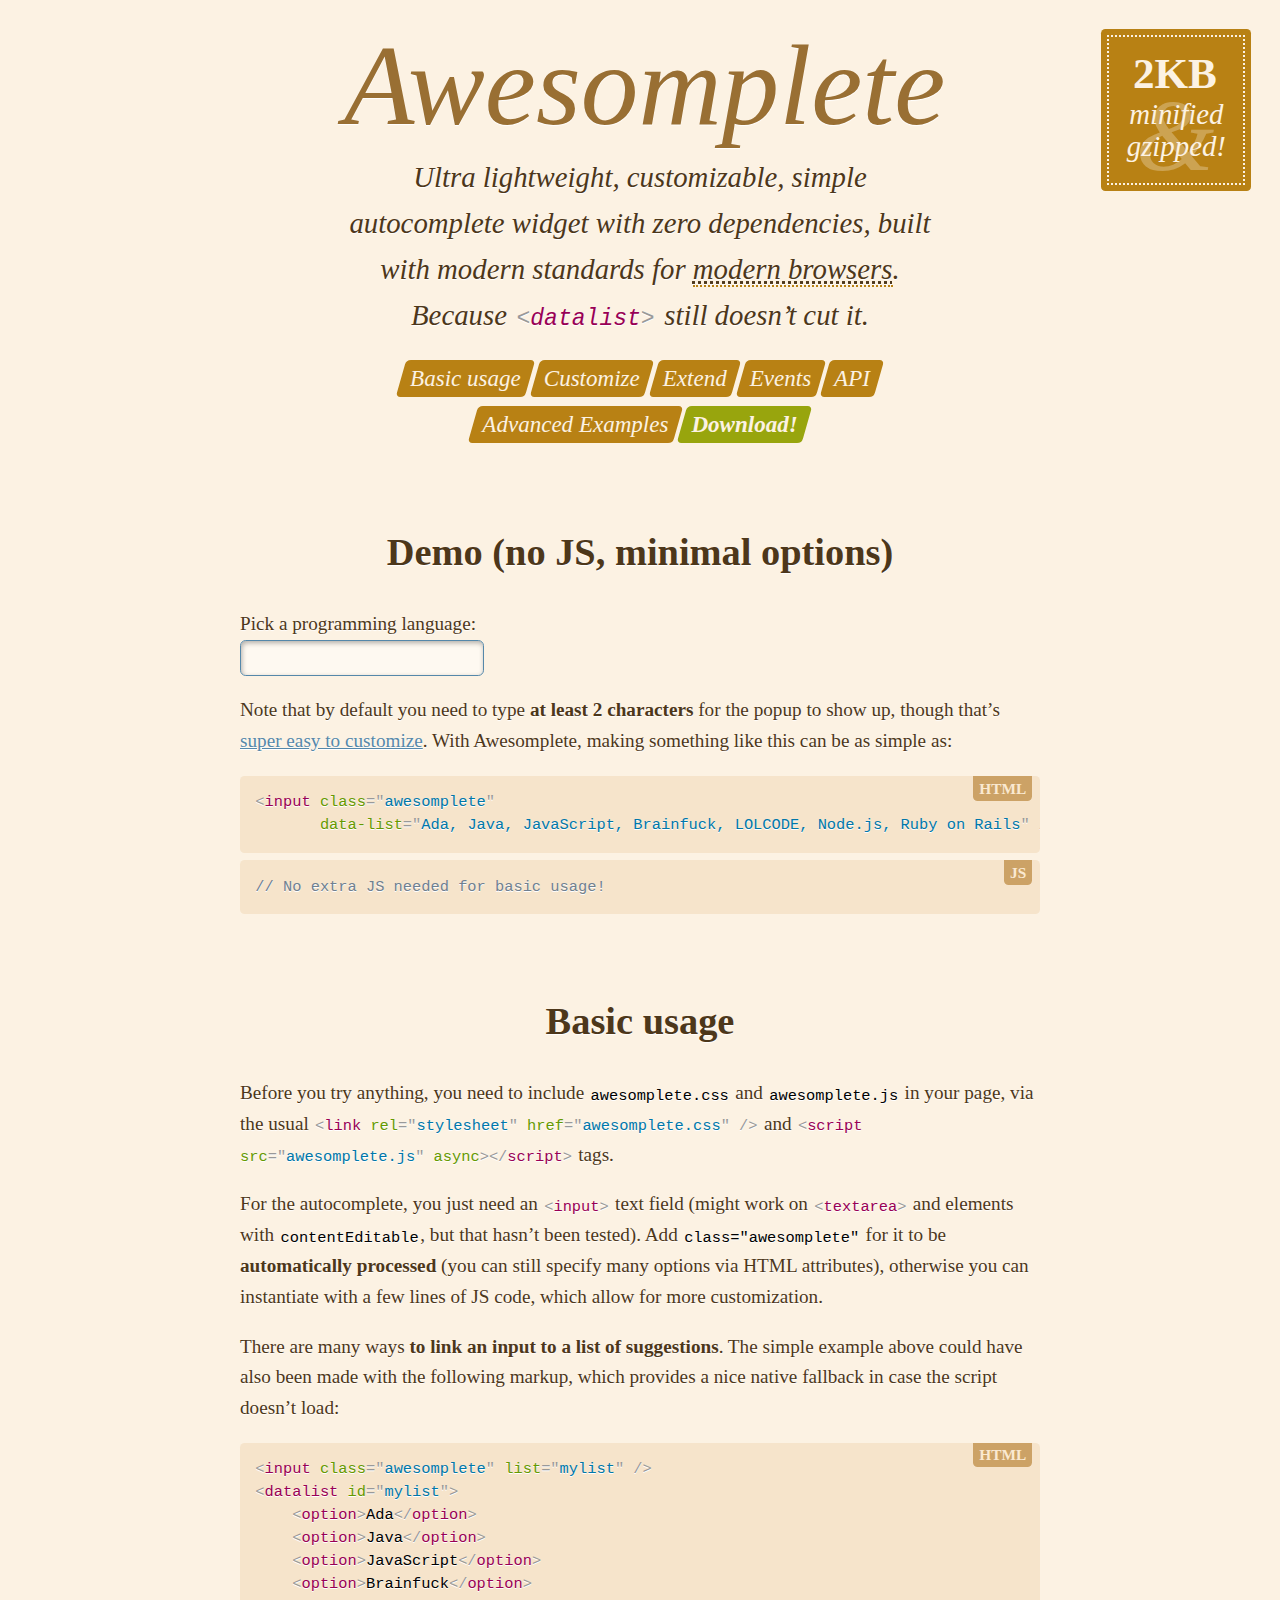
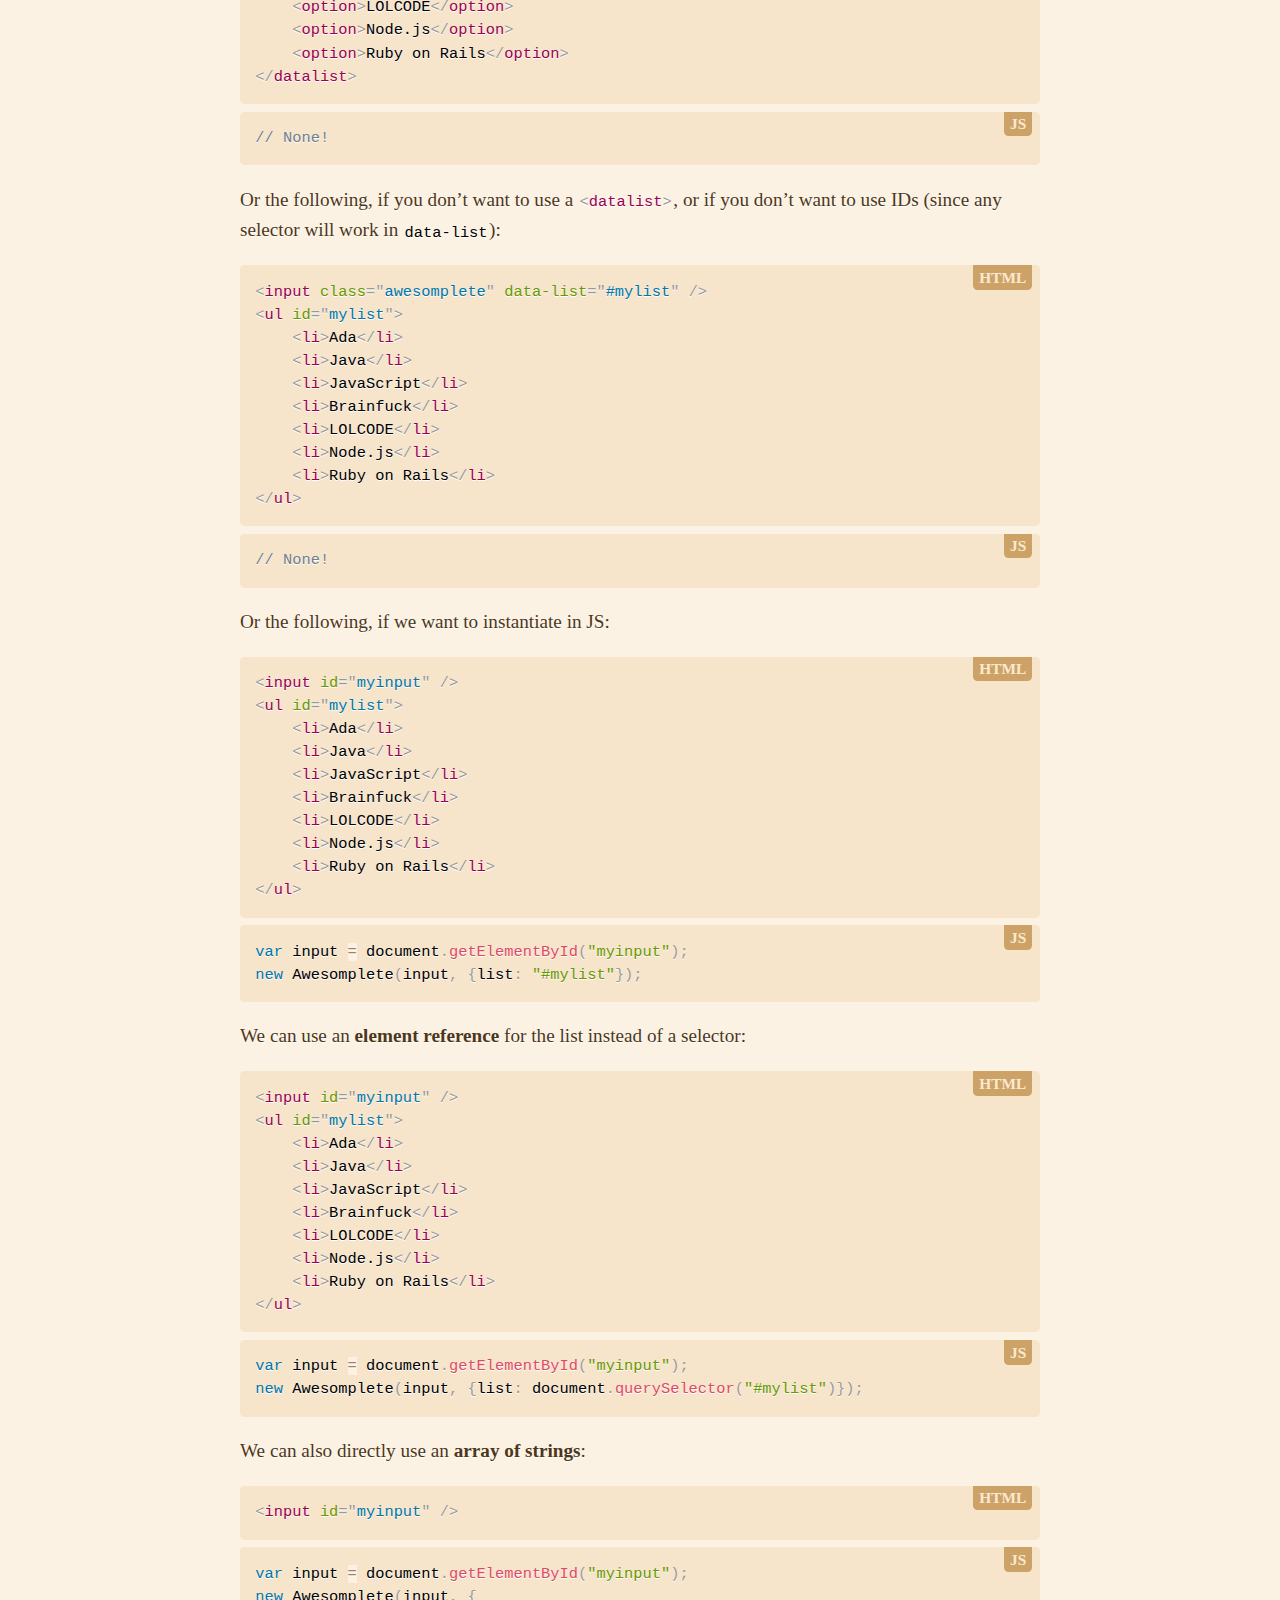
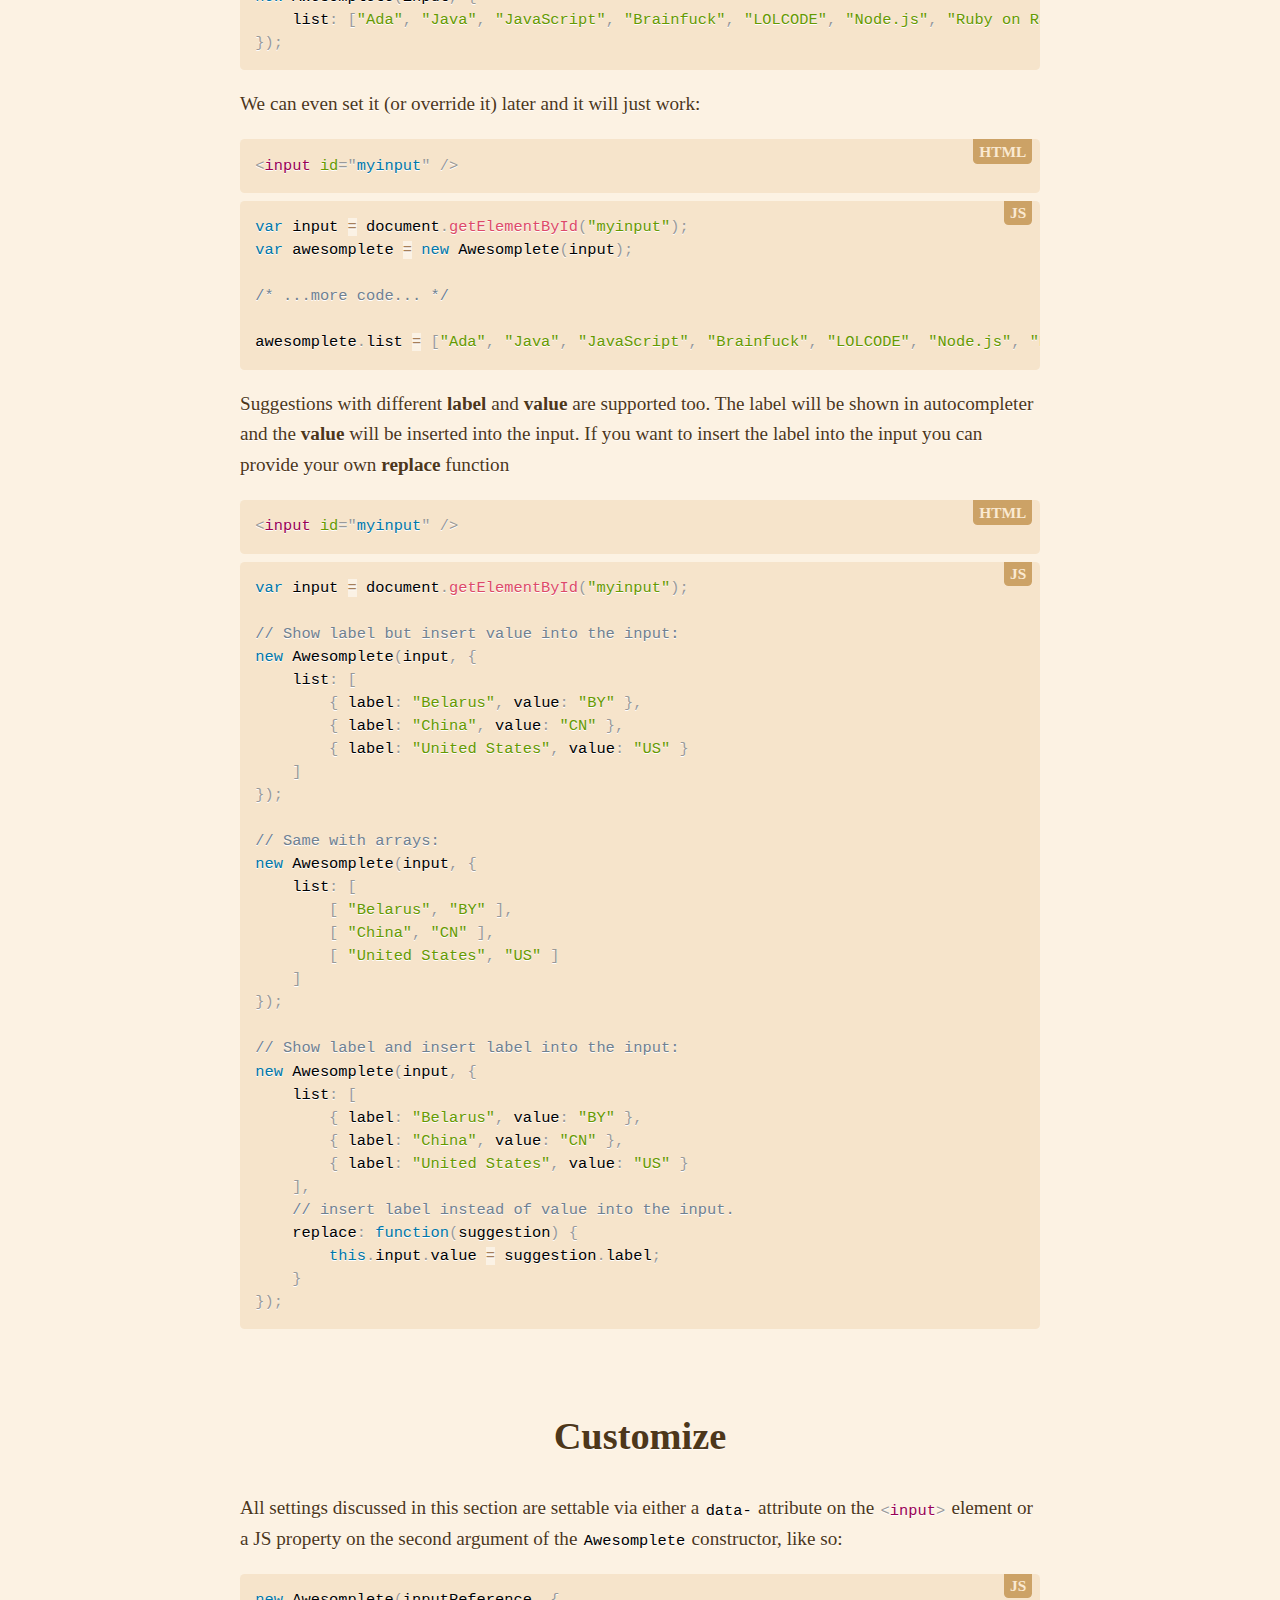
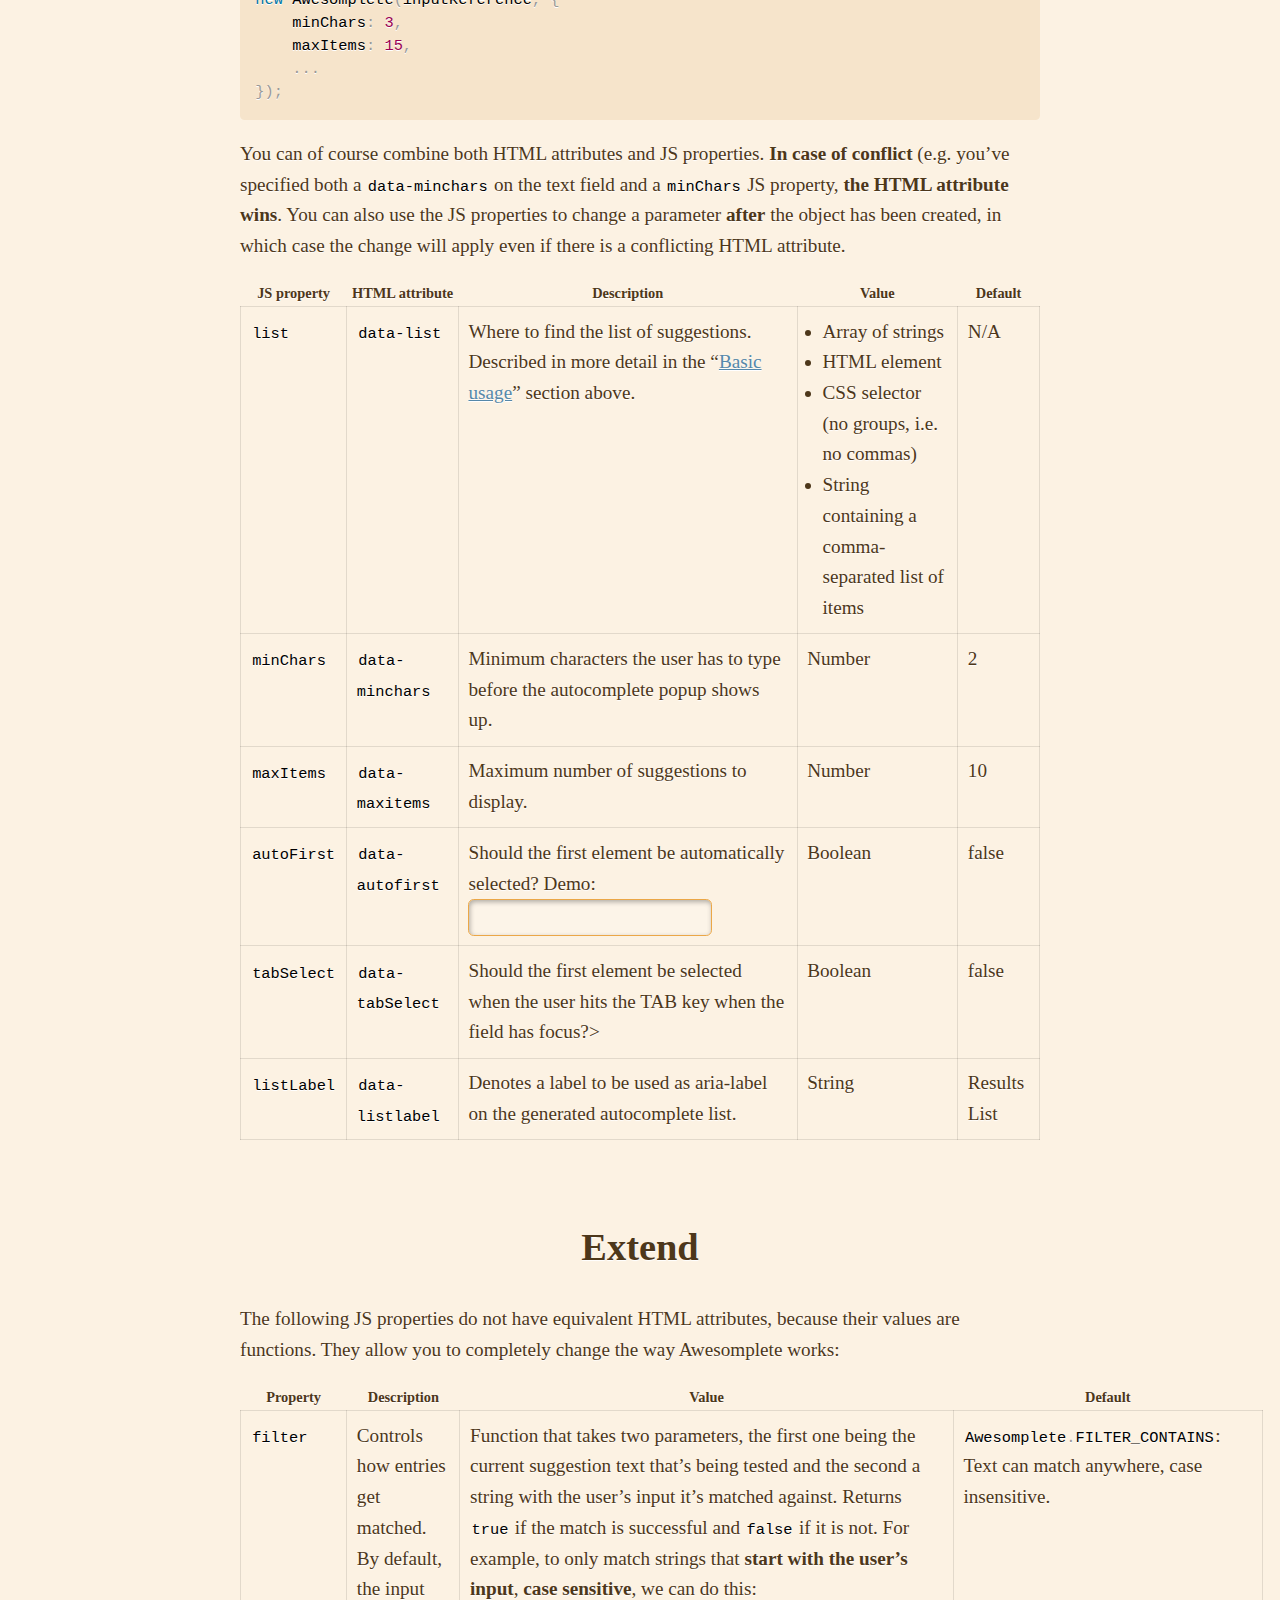
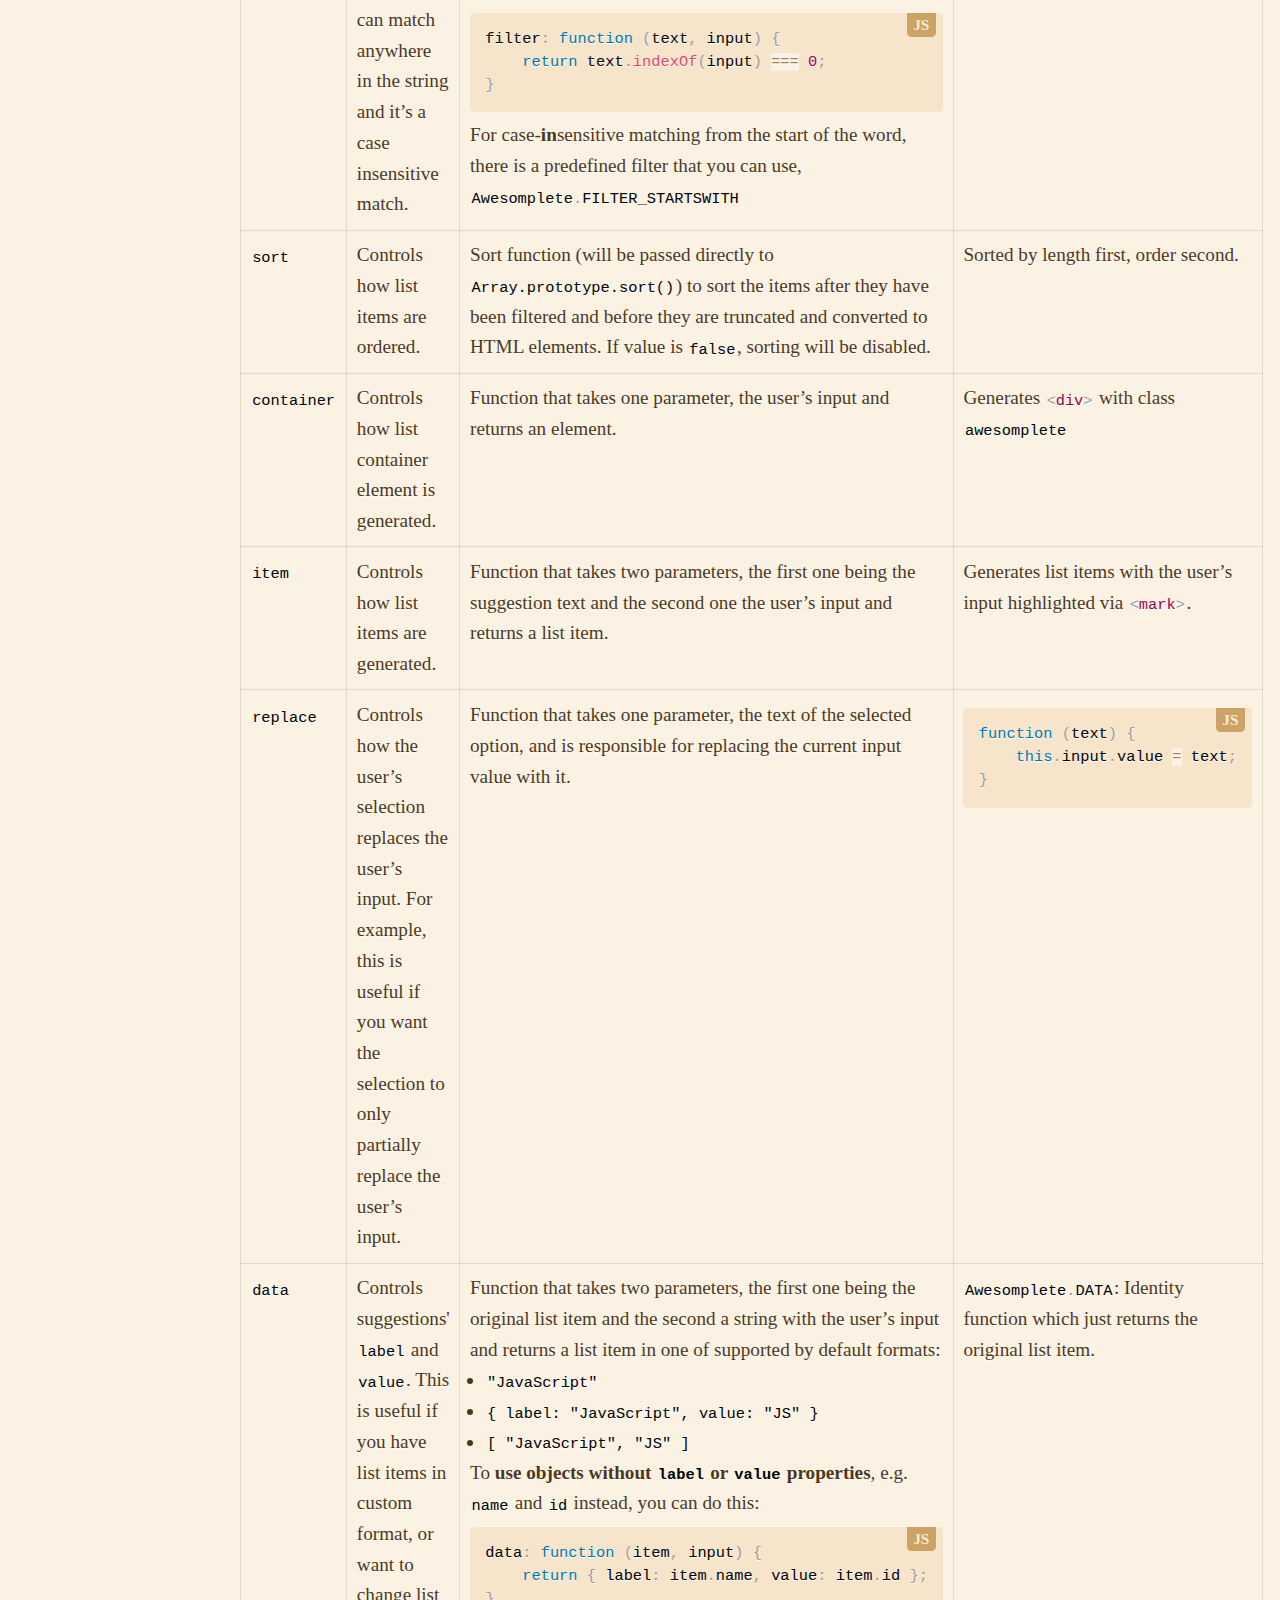
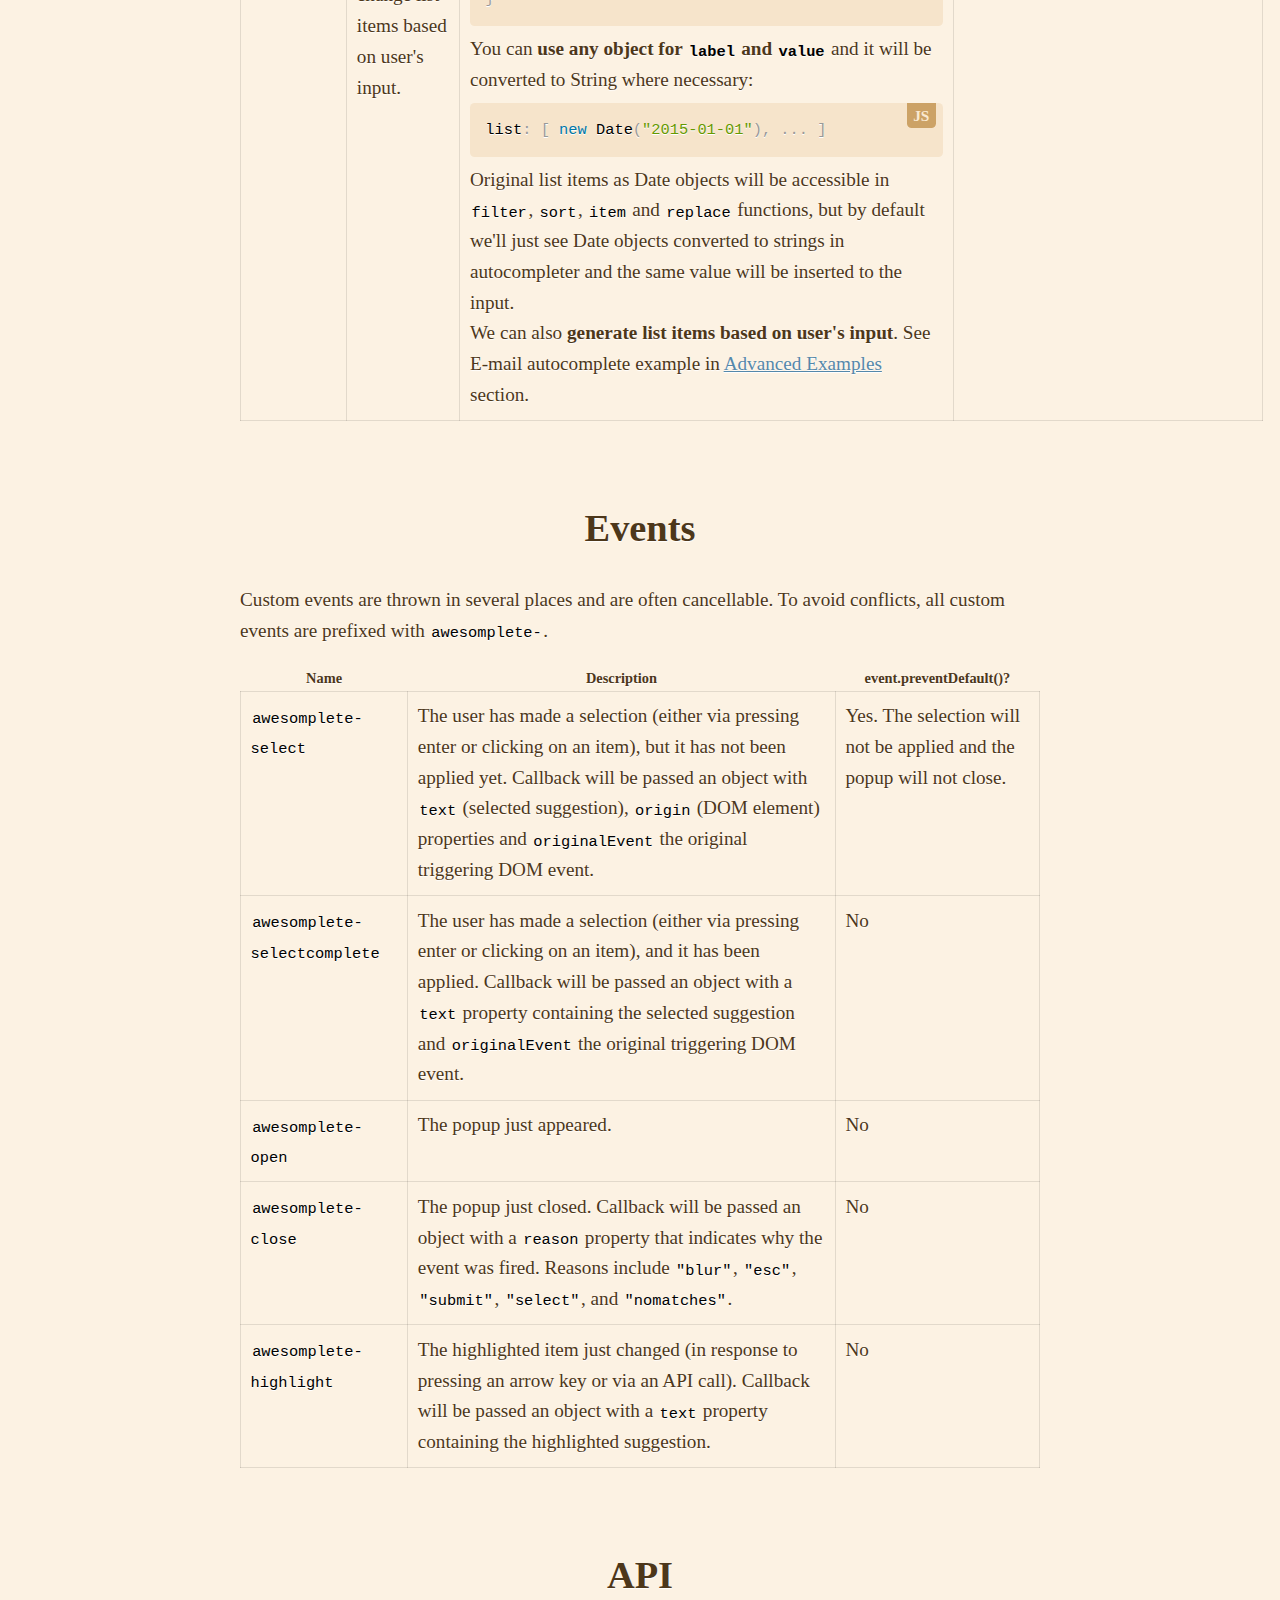
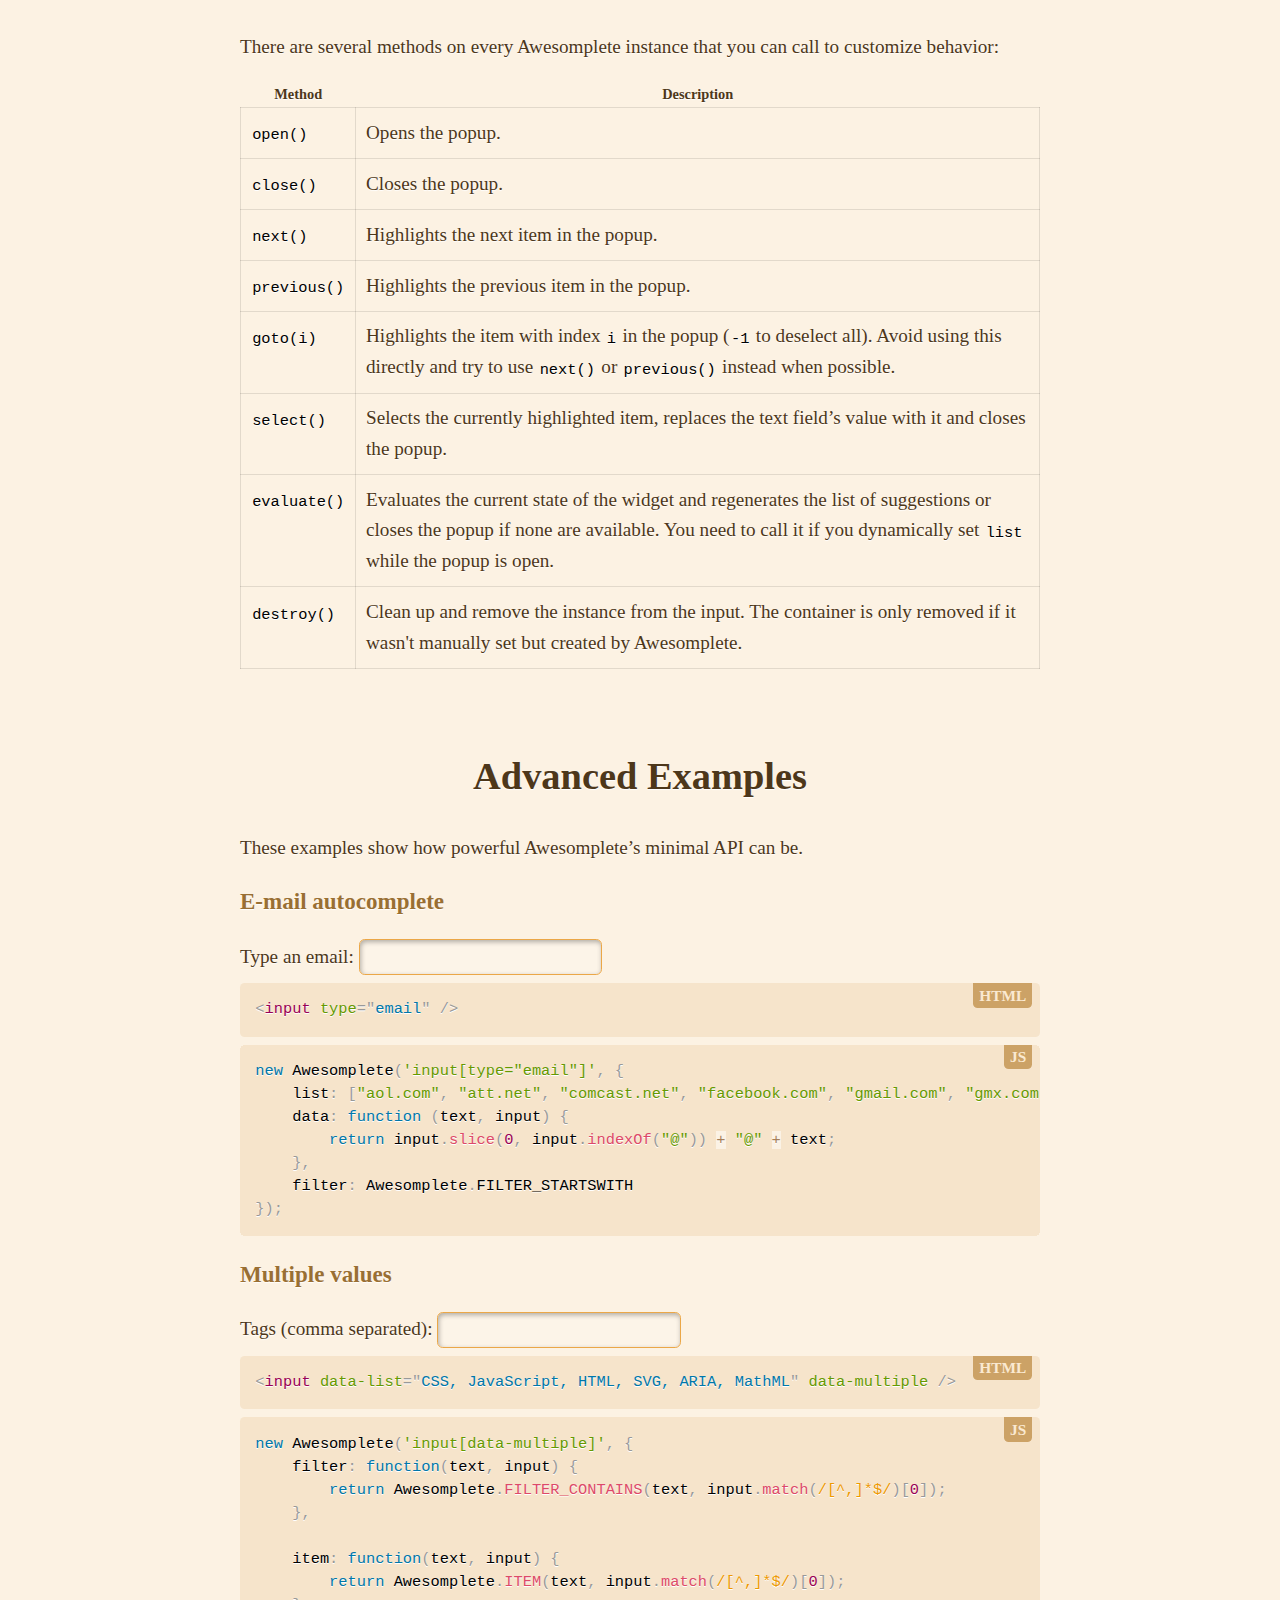
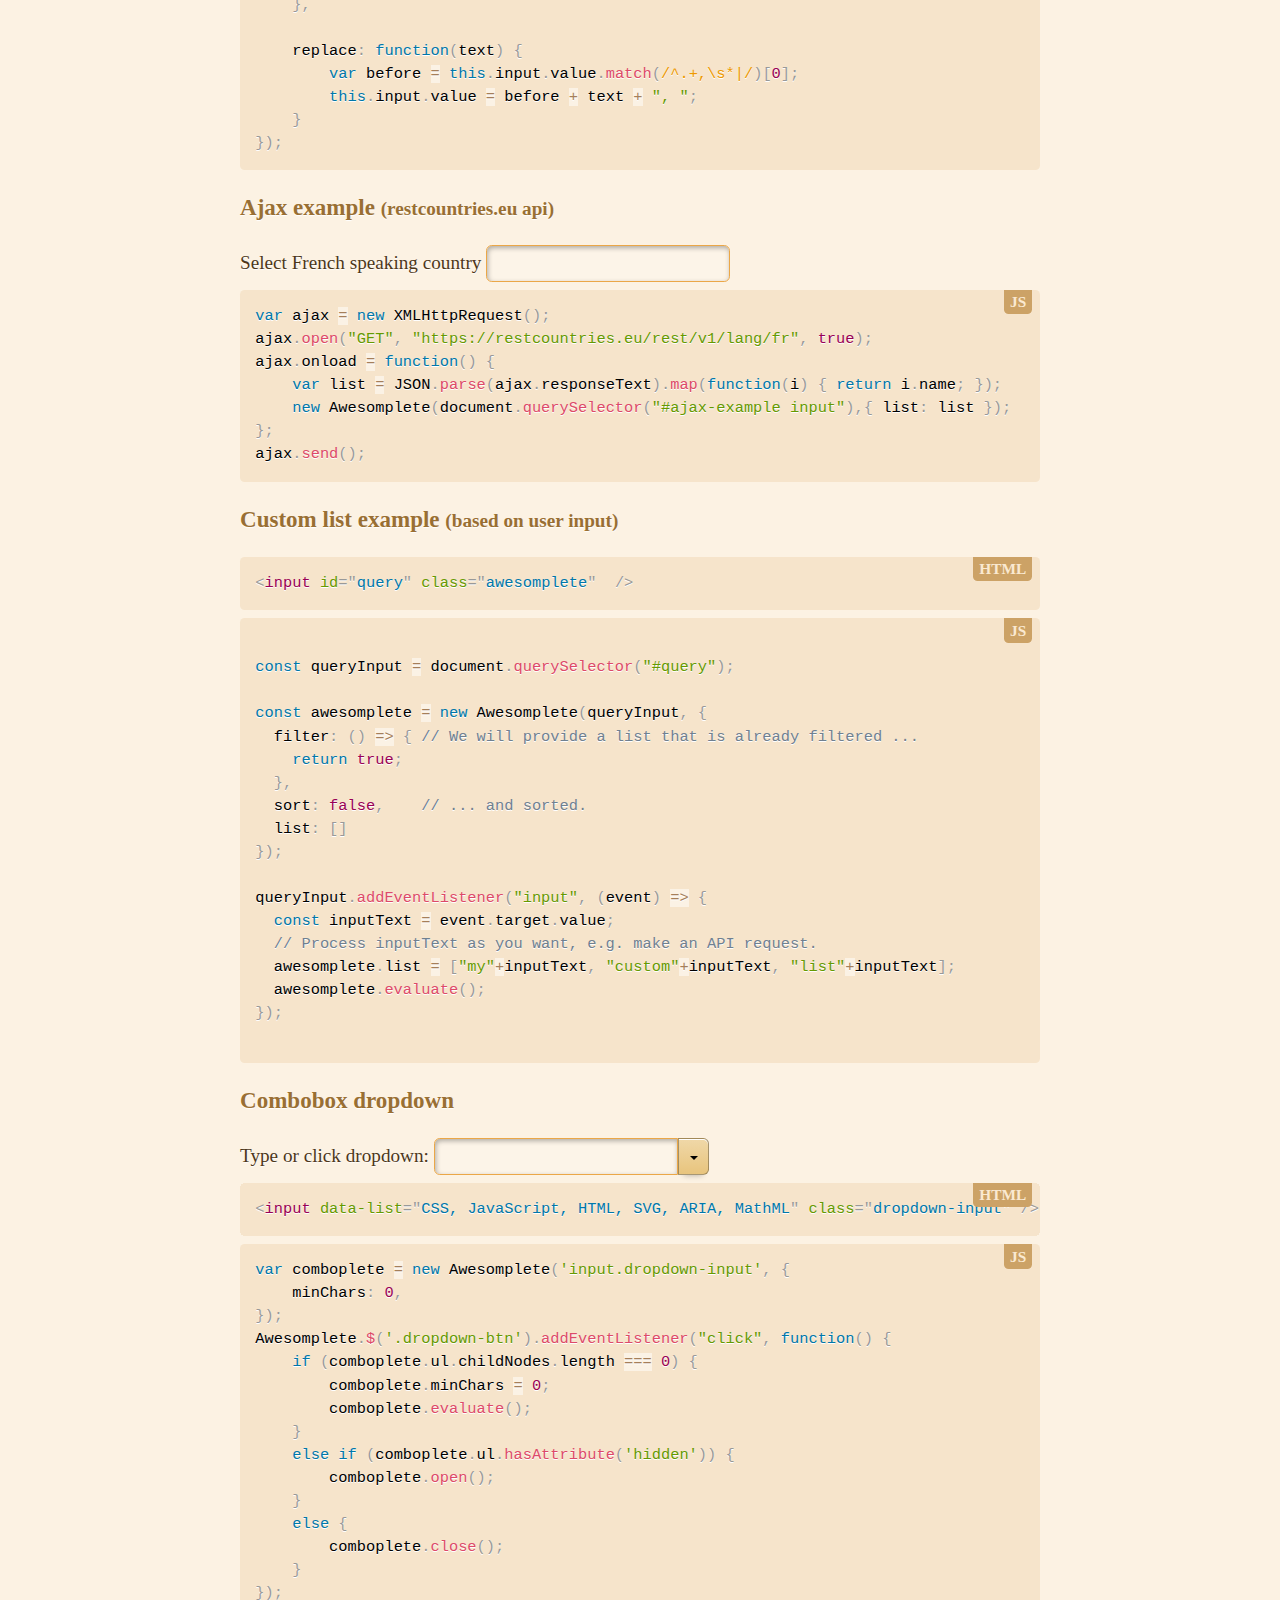
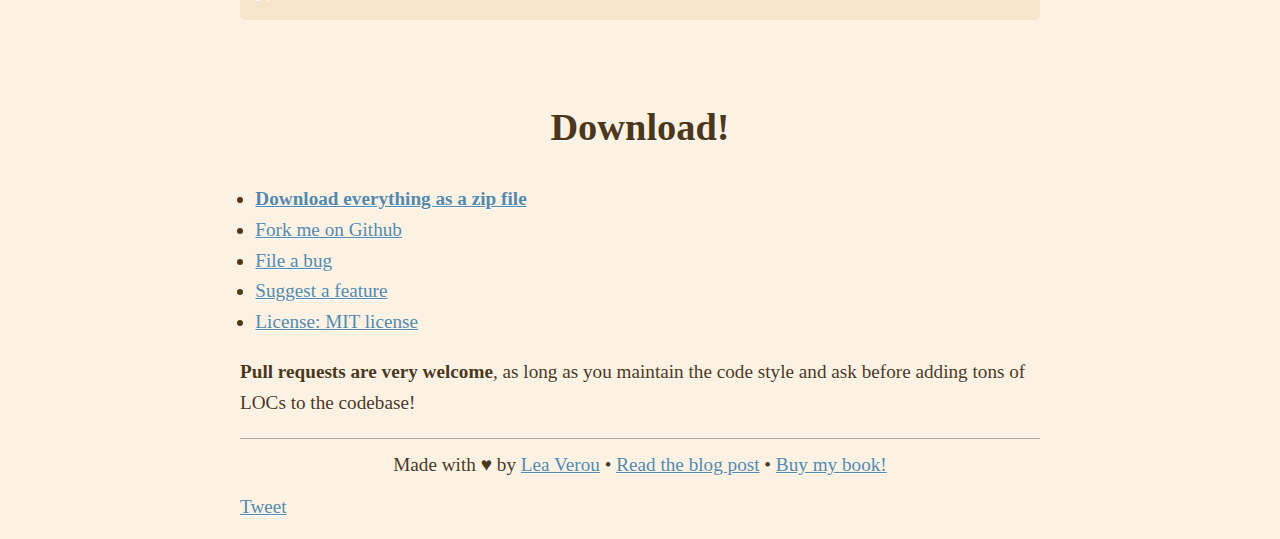
<file: awesomplete-gh-pages/index.html>
<!DOCTYPE html>
<html lang="en">
<head>

<meta charset="utf-8" />
<title>Awesomplete: Ultra lightweight, highly customizable, simple autocomplete, by Lea Verou</title>
<link rel="stylesheet" href="prism/prism.css" />
<link rel="stylesheet" href="awesomplete.css" />
<link rel="stylesheet" href="style.css" />

<script src="awesomplete.js"></script>
<script src="index.js"></script>
</head>
<body class="language-markup">

<header>

<h1>Awesomplete</h1>

<a href="#download" class="size"><strong>2KB</strong> minified <span class="amp">&amp;</span> gzipped!</a>

<p>Ultra lightweight, customizable, simple autocomplete widget with zero dependencies, built with modern standards for <abbr title="Verified to work in: IE9 (sorta), IE10+, Chrome, Firefox, Safari 5+, Mobile Safari">modern browsers</abbr>. <a href="http://lea.verou.me/2015/02/awesomplete-2kb-autocomplete-with-zero-dependencies">Because <code>&lt;datalist></code> still doesn’t cut it.</a></p>

<nav></nav>
</header>

<section>

<h1>Demo (no JS, minimal options)</h1>
<label>
	Pick a programming language:<br />
	<input autofocus class="awesomplete" data-list="Ada, Java, JavaScript, Brainfuck, LOLCODE, Node.js, Ruby on Rails" />
</label>

<p>Note that by default you need to type <strong>at least 2 characters</strong> for the popup to show up, though that’s <a href="#customization">super easy to customize</a>. With Awesomplete, making something like this can be as simple as:</p>

<pre class="language-markup"><code>&lt;input class="awesomplete"
       data-list="Ada, Java, JavaScript, Brainfuck, LOLCODE, Node.js, Ruby on Rails" /></code></pre>

<pre class="language-javascript"><code>// No extra JS needed for basic usage!</code></pre>

</section>

<section id="basic-usage">

<h1>Basic usage</h1>
<p>Before you try anything, you need to include <code>awesomplete.css</code> and <code>awesomplete.js</code> in your page, via the usual <code>&lt;link rel="stylesheet" href="awesomplete.css" /></code> and <code>&lt;script src="awesomplete.js" async>&lt;/script></code> tags.</p>

<p>For the autocomplete, you just need an <code>&lt;input></code> text field (might work on <code>&lt;textarea></code> and elements with <code>contentEditable</code>, but that hasn’t been tested). Add <code>class="awesomplete"</code> for it to be <strong>automatically processed</strong> (you can still specify many options via HTML attributes), otherwise you can instantiate with a few lines of JS code, which allow for more customization.</p>
<p>There are many ways <strong>to link an input to a list of suggestions</strong>. The simple example above could have also been made with the following markup, which provides a nice native fallback in case the script doesn’t load:</p>

<pre class="language-markup"><code>&lt;input class="awesomplete" list="mylist" />
&lt;datalist id="mylist">
	&lt;option>Ada&lt;/option>
	&lt;option>Java&lt;/option>
	&lt;option>JavaScript&lt;/option>
	&lt;option>Brainfuck&lt;/option>
	&lt;option>LOLCODE&lt;/option>
	&lt;option>Node.js&lt;/option>
	&lt;option>Ruby on Rails&lt;/option>
&lt;/datalist></code></pre>

<pre class="language-javascript"><code>// None!</code></pre>

<p>Or the following, if you don’t want to use a <code>&lt;datalist></code>, or if you don’t want to use IDs (since any selector will work in <code>data-list</code>):</p>

<pre class="language-markup"><code>&lt;input class="awesomplete" data-list="#mylist" />
&lt;ul id="mylist">
	&lt;li>Ada&lt;/li>
	&lt;li>Java&lt;/li>
	&lt;li>JavaScript&lt;/li>
	&lt;li>Brainfuck&lt;/li>
	&lt;li>LOLCODE&lt;/li>
	&lt;li>Node.js&lt;/li>
	&lt;li>Ruby on Rails&lt;/li>
&lt;/ul></code></pre>

<pre class="language-javascript"><code>// None!</code></pre>

<p>Or the following, if we want to instantiate in JS:</p>

<pre class="language-markup"><code>&lt;input id="myinput" />
&lt;ul id="mylist">
	&lt;li>Ada&lt;/li>
	&lt;li>Java&lt;/li>
	&lt;li>JavaScript&lt;/li>
	&lt;li>Brainfuck&lt;/li>
	&lt;li>LOLCODE&lt;/li>
	&lt;li>Node.js&lt;/li>
	&lt;li>Ruby on Rails&lt;/li>
&lt;/ul></code></pre>
<pre class="language-javascript"><code>var input = document.getElementById("myinput");
new Awesomplete(input, {list: "#mylist"});</code></pre>

<p>We can use an <strong>element reference</strong> for the list instead of a selector:</p>

<pre class="language-markup"><code>&lt;input id="myinput" />
&lt;ul id="mylist">
	&lt;li>Ada&lt;/li>
	&lt;li>Java&lt;/li>
	&lt;li>JavaScript&lt;/li>
	&lt;li>Brainfuck&lt;/li>
	&lt;li>LOLCODE&lt;/li>
	&lt;li>Node.js&lt;/li>
	&lt;li>Ruby on Rails&lt;/li>
&lt;/ul></code></pre>
<pre class="language-javascript"><code>var input = document.getElementById("myinput");
new Awesomplete(input, {list: document.querySelector("#mylist")});</code></pre>

<p>We can also directly use an <strong>array of strings</strong>:</p>

<pre class="language-markup"><code>&lt;input id="myinput" /></code></pre>
	<pre class="language-javascript"><code>var input = document.getElementById("myinput");
new Awesomplete(input, {
	list: ["Ada", "Java", "JavaScript", "Brainfuck", "LOLCODE", "Node.js", "Ruby on Rails"]
});</code></pre>

<p>We can even set it (or override it) later and it will just work:</p>

<pre class="language-markup"><code>&lt;input id="myinput" /></code></pre>
	<pre class="language-javascript"><code>var input = document.getElementById("myinput");
var awesomplete = new Awesomplete(input);

/* ...more code... */

awesomplete.list = ["Ada", "Java", "JavaScript", "Brainfuck", "LOLCODE", "Node.js", "Ruby on Rails"];</code></pre>

<p>Suggestions with different <strong>label</strong> and <strong>value</strong> are supported too. The label will be shown in autocompleter and the <strong>value</strong> will be inserted into the input. If you want to insert the label into the input you can provide your own <strong>replace</strong> function</p>

<pre class="language-markup"><code>&lt;input id="myinput" /></code></pre>
	<pre class="language-javascript"><code>var input = document.getElementById("myinput");

// Show label but insert value into the input:
new Awesomplete(input, {
	list: [
		{ label: "Belarus", value: "BY" },
		{ label: "China", value: "CN" },
		{ label: "United States", value: "US" }
	]
});

// Same with arrays:
new Awesomplete(input, {
	list: [
		[ "Belarus", "BY" ],
		[ "China", "CN" ],
		[ "United States", "US" ]
	]
});

// Show label and insert label into the input:
new Awesomplete(input, {
	list: [
		{ label: "Belarus", value: "BY" },
		{ label: "China", value: "CN" },
		{ label: "United States", value: "US" }
	],
	// insert label instead of value into the input.
	replace: function(suggestion) {
		this.input.value = suggestion.label;
	}
});
</code></pre>

</section>

<section id="customization">
	<h1>Customize</h1>

	<p>All settings discussed in this section are settable via either a <code>data-</code> attribute on the <code>&lt;input></code> element or a JS property on the second argument of the <code>Awesomplete</code> constructor, like so:</p>

	<pre class="language-javascript"><code>new Awesomplete(inputReference, {
	minChars: 3,
	maxItems: 15,
	...
});</code></pre>
	<p>You can of course combine both HTML attributes and JS properties. <strong>In case of conflict</strong> (e.g. you’ve specified both a <code>data-minchars</code> on the text field and a <code>minChars</code> JS property, <strong>the HTML attribute wins</strong>. You can also use the JS properties to change a parameter <strong>after</strong> the object has been created, in which case the change will apply even if there is a conflicting HTML attribute.</p>

	<table>
		<thead>
			<tr>
				<th>JS property</th>
				<th>HTML attribute</th>
				<th>Description</th>
				<th>Value</th>
				<th>Default</th>
			</tr>
		</thead>
		<tbody>
			<tr>
				<td><code>list</code></td>
				<td><code>data-list</code></td>
				<td>Where to find the list of suggestions. Described in more detail in the “<a href="#basic-usage">Basic usage</a>” section above.</td>
				<td><ul>
					<li>Array of strings</li>
					<li>HTML element</li>
					<li>CSS selector (no groups, i.e. no commas)</li>
					<li>String containing a comma-separated list of items</li>
				</ul></td>
				<td>N/A</td>
			</tr>
			<tr>
				<td><code>minChars</code></td>
				<td><code>data-minchars</code></td>
				<td>Minimum characters the user has to type before the autocomplete popup shows up.</td>
				<td>Number</td>
				<td>2</td>
			</tr>
			<tr>
				<td><code>maxItems</code></td>
				<td><code>data-maxitems</code></td>
				<td>Maximum number of suggestions to display.</td>
				<td>Number</td>
				<td>10</td>
			</tr>
			<tr>
				<td><code>autoFirst</code></td>
				<td><code>data-autofirst</code></td>
				<td>Should the first element be automatically selected? Demo: <input class="awesomplete" data-autofirst data-list="Ada, Java, JavaScript, Brainfuck, LOLCODE, Node.js, Ruby on Rails" xautofocus /></td>
				<td>Boolean</td>
				<td>false</td>
			</tr>
			<tr>
				<td><code>tabSelect</code></td>
				<td><code>data-tabSelect</code></td>
				<td>Should the first element be selected when the user hits the TAB key when the field has focus?></td>
				<td>Boolean</td>
				<td>false</td>
			</tr>
			<tr>
				<td><code>listLabel</code></td>
				<td><code>data-listlabel</code></td>
				<td>Denotes a label to be used as aria-label on the generated autocomplete list.</td>
				<td>String</td>
				<td>Results List</td>
			</tr>
		</tbody>
	</table>

</section>

<section id="extensibility">
	<h1>Extend</h1>
	<p>The following JS properties do not have equivalent HTML attributes, because their values are functions. They allow you to completely change the way Awesomplete works:</p>

	<table>
		<thead>
			<tr>
				<th>Property</th>
				<th>Description</th>
				<th>Value</th>
				<th>Default</th>
			</tr>
		</thead>
		<tbody>
			<tr>
				<td><code>filter</code></td>
				<td>Controls how entries get matched. By default, the input can match anywhere in the string and it’s a case insensitive match.</td>
				<td>Function that takes two parameters, the first one being the current suggestion text that’s being tested and the second a string with the user’s input it’s matched against. Returns <code>true</code> if the match is successful and <code>false</code> if it is not. For example, to only match strings that <strong>start with the user’s input</strong>, <strong>case sensitive</strong>, we can do this:
<pre class="language-javascript"><code>filter: function (text, input) {
	return text.indexOf(input) === 0;
}</code></pre> For case-<strong>in</strong>sensitive matching from the start of the word, there is a predefined filter that you can use, <code class="language-javascript">Awesomplete.FILTER_STARTSWITH</code>
				</td>
				<td><code class="language-javascript">Awesomplete.FILTER_CONTAINS</code>: Text can match anywhere, case insensitive.</td>
			</tr>
			<tr>
				<td><code>sort</code></td>
				<td>Controls how list items are ordered.</td>
				<td>Sort function (will be passed directly to <code>Array.prototype.sort()</code>) to sort the items after they have been filtered and before they are truncated and converted to HTML elements. If value is <code>false</code>, sorting will be disabled.</td>
				<td>Sorted by length first, order second.</td>
			</tr>
			<tr>
				<td><code>container</code></td>
				<td>Controls how list container element is generated.</td>
				<td>Function that takes one parameter, the user’s input and returns an element.</td>
				<td>Generates <code>&lt;div></code> with class <code>awesomplete</code></td>
			</tr>
			<tr>
				<td><code>item</code></td>
				<td>Controls how list items are generated.</td>
				<td>Function that takes two parameters, the first one being the suggestion text and the second one the user’s input and returns a list item.</td>
				<td>Generates list items with the user’s input highlighted via <code>&lt;mark></code>.</td>
			</tr>
			<tr>
				<td><code>replace</code></td>
				<td>Controls how the user’s selection replaces the user’s input. For example, this is useful if you want the selection to only partially replace the user’s input.</td>
				<td>Function that takes one parameter, the text of the selected option, and is responsible for replacing the current input value with it.
				</td>
				<td><pre class="language-javascript"><code>function (text) {
	this.input.value = text;
}</code></pre></td>
			</tr>
			<tr>
				<td><code>data</code></td>
				<td>Controls suggestions' <code>label</code> and <code>value</code>. This is useful if you have list items in custom format, or want to change list items based on user's input.</td>
				<td>Function that takes two parameters, the first one being the original list item and the second a string with the user’s input and returns a list item in one of supported by default formats:
<ul>
	<li><code>"JavaScript"</code></li>
	<li><code>{ label: "JavaScript", value: "JS" }</code></li>
	<li><code>[ "JavaScript", "JS" ]</code></li>
</ul>
To <strong>use objects without <code>label</code> or <code>value</code> properties</strong>, e.g. <code>name</code> and <code>id</code> instead, you can do this:
<pre class="language-javascript"><code>data: function (item, input) {
	return { label: item.name, value: item.id };
}</code></pre>
You can <strong>use any object for <code>label</code> and <code>value</code></strong> and it will be converted to String where necessary:
<pre class="language-javascript"><code>list: [ new Date("2015-01-01"), ... ] </code></pre>
Original list items as Date objects will be accessible in <code>filter</code>, <code>sort</code>, <code>item</code> and <code>replace</code> functions, but by default we'll just see Date objects converted to strings in autocompleter and the same value will be inserted to the input.
<br />
We can also <strong>generate list items based on user's input</strong>. See E-mail autocomplete example in <a href="#advanced-examples">Advanced Examples</a> section.
				</td>
				<td><code class="language-javascript">Awesomplete.DATA</code>: Identity function which just returns the original list item.</td>
			</tr>
		</tbody>
	</table>
</section>

<section id="events">
	<h1>Events</h1>

	<p>Custom events are thrown in several places and are often cancellable. To avoid conflicts, all custom events are prefixed with <code>awesomplete-</code>.</p>

	<table>
		<thead>
			<tr>
				<th>Name</th>
				<th>Description</th>
				<th>event.preventDefault()?</th>
			</tr>
		</thead>
		<tbody>
			<tr>
				<td><code>awesomplete-select</code></td>
				<td>The user has made a selection (either via pressing enter or clicking on an item), but it has not been applied yet. Callback will be passed an object with <code>text</code> (selected suggestion), <code>origin</code> (DOM element) properties and <code>originalEvent</code> the original triggering DOM event.</td>
				<td>Yes. The selection will not be applied and the popup will not close.</td>
			</tr>
			<tr>
				<td><code>awesomplete-selectcomplete</code></td>
				<td>The user has made a selection (either via pressing enter or clicking on an item), and it has been applied. Callback will be passed an object with a <code>text</code> property containing the selected suggestion and <code>originalEvent</code> the original triggering DOM event.</td>
				<td>No</td>
			</tr>
			<tr>
				<td><code>awesomplete-open</code></td>
				<td>The popup just appeared.</td>
				<td>No</td>
			</tr>
			<tr>
				<td><code>awesomplete-close</code></td>
				<td>The popup just closed. Callback will be passed an object with a <code>reason</code> property that indicates why the event was fired. Reasons include <code>"blur"</code>, <code>"esc"</code>, <code>"submit"</code>, <code>"select"</code>, and <code>"nomatches"</code>.</td>
				<td>No</td>
			</tr>
			<tr>
				<td><code>awesomplete-highlight</code></td>
				<td>The highlighted item just changed (in response to pressing an arrow key or via an API call). Callback will be passed an object with a <code>text</code> property containing the highlighted suggestion.</td>
				<td>No</td>
			</tr>
		</tbody>
	</table>
</section>

<section id="api">
	<h1>API</h1>

	<p>There are several methods on every Awesomplete instance that you can call to customize behavior:</p>

	<table>
		<thead>
			<tr>
				<th>Method</th>
				<th>Description</th>
			</tr>
		</thead>
		<tbody>
			<tr>
				<td><code>open()</code></td>
				<td>Opens the popup.</td>
			</tr>
			<tr>
				<td><code>close()</code></td>
				<td>Closes the popup.</td>
			</tr>
			<tr>
				<td><code>next()</code></td>
				<td>Highlights the next item in the popup.</td>
			</tr>
			<tr>
				<td><code>previous()</code></td>
				<td>Highlights the previous item in the popup.</td>
			</tr>
			<tr>
				<td><code>goto(i)</code></td>
				<td>Highlights the item with index <code>i</code> in the popup (<code>-1</code> to deselect all). Avoid using this directly and try to use <code>next()</code> or <code>previous()</code> instead when possible.</td>
			</tr>
			<tr>
				<td><code>select()</code></td>
				<td>Selects the currently highlighted item, replaces the text field’s value with it and closes the popup.</td>
			</tr>
			<tr>
				<td><code>evaluate()</code></td>
				<td>Evaluates the current state of the widget and regenerates the list of suggestions or closes the popup if none are available. You need to call it if you dynamically set <code>list</code> while the popup is open.</td>
			</tr>
			<tr>
				<td><code>destroy()</code></td>
				<td>Clean up and remove the instance from the input. The container is only removed if it wasn't manually set but created by Awesomplete.</td>
			</tr>
		</tbody>
	</table>
</section>

<section id="advanced-examples">
	<h1>Advanced Examples</h1>
	<p>These examples show how powerful Awesomplete’s minimal API can be.</p>

	<section id="email">
	<h2>E-mail autocomplete</h2>
	<label>Type an email: <input type="email"></label>
	<pre class="language-markup"><code>&lt;input type="email" /></code></pre>
	<pre class="language-javascript"><code><script>new Awesomplete('input[type="email"]', {
	list: ["aol.com", "att.net", "comcast.net", "facebook.com", "gmail.com", "gmx.com", "googlemail.com", "google.com", "hotmail.com", "hotmail.co.uk", "mac.com", "me.com", "mail.com", "msn.com", "live.com", "sbcglobal.net", "verizon.net", "yahoo.com", "yahoo.co.uk"],
	data: function (text, input) {
		return input.slice(0, input.indexOf("@")) + "@" + text;
	},
	filter: Awesomplete.FILTER_STARTSWITH
});</script></code></pre>
	</section>

	<section id="multiple-values">
	<h2>Multiple values</h2>
	<label>Tags (comma separated): <input data-list="CSS, JavaScript, HTML, SVG, ARIA, MathML" data-multiple data-minchars="1" /></label>
	<pre class="language-markup"><code>&lt;input data-list="CSS, JavaScript, HTML, SVG, ARIA, MathML" data-multiple /></code></pre>
	<pre class="language-javascript"><code><script>new Awesomplete('input[data-multiple]', {
	filter: function(text, input) {
		return Awesomplete.FILTER_CONTAINS(text, input.match(/[^,]*$/)[0]);
	},

	item: function(text, input) {
		return Awesomplete.ITEM(text, input.match(/[^,]*$/)[0]);
	},

	replace: function(text) {
		var before = this.input.value.match(/^.+,\s*|/)[0];
		this.input.value = before + text + ", ";
	}
});</script></code></pre>
	</section>

	<section id="ajax-example">
	<h2>Ajax example <small>(restcountries.eu api)</small></h2>
	<label class="">Select French speaking country <input type="text"></label>
	<pre class="language-javascript"><code><script>var ajax = new XMLHttpRequest();
ajax.open("GET", "https://restcountries.eu/rest/v1/lang/fr", true);
ajax.onload = function() {
	var list = JSON.parse(ajax.responseText).map(function(i) { return i.name; });
	new Awesomplete(document.querySelector("#ajax-example input"),{ list: list });
};
ajax.send();</script></code></pre>
	</section>

	<section id="ajax-example">
	<h2>Custom list example <small>(based on user input)</small></h2>
	<pre class="language-markup"><code>&lt;input id="query" class="awesomplete"  /&gt;</code></pre>
	<pre class="language-javascript"><code><script>
const queryInput = document.querySelector("#query");

const awesomplete = new Awesomplete(queryInput, {
  filter: () => { // We will provide a list that is already filtered ...
    return true;
  },
  sort: false,    // ... and sorted.
  list: []
});

queryInput.addEventListener("input", (event) => {
  const inputText = event.target.value;
  // Process inputText as you want, e.g. make an API request.
  awesomplete.list = ["my"+inputText, "custom"+inputText, "list"+inputText];
  awesomplete.evaluate();
});

</script></code></pre>
	</section>

	<section id="combobox">
	<h2>Combobox dropdown</h2>
	<label>Type or click dropdown: <input data-list="CSS, JavaScript, HTML, SVG, ARIA, MathML" class="dropdown-input" /><button class="dropdown-btn" type="button"><span class="caret"></span></button></label>
	<pre class="language-markup"><code>&lt;input data-list="CSS, JavaScript, HTML, SVG, ARIA, MathML" class="dropdown-input" /></code></pre>
	<pre class="language-javascript"><code><script>var comboplete = new Awesomplete('input.dropdown-input', {
	minChars: 0,
});
Awesomplete.$('.dropdown-btn').addEventListener("click", function() {
	if (comboplete.ul.childNodes.length === 0) {
		comboplete.minChars = 0;
		comboplete.evaluate();
	}
	else if (comboplete.ul.hasAttribute('hidden')) {
		comboplete.open();
	}
	else {
		comboplete.close();
	}
});</script></code></pre>
	</section>

<section id="download">
	<h1>Download!</h1>

	<ul>
		<li><strong><a href="https://github.com/LeaVerou/awesomplete/archive/gh-pages.zip">Download everything as a zip file</a></strong></li>
		<li><a href="https://github.com/LeaVerou/awesomplete">Fork me on Github</a></li>
		<li><a href="https://github.com/LeaVerou/awesomplete/issues/new">File a bug</a> </li>
		<li><a href="https://github.com/LeaVerou/awesomplete/issues/new">Suggest a feature</a> </li>
		<li><a href="https://github.com/LeaVerou/awesomplete/blob/gh-pages/LICENSE">License: MIT license</a></li>
	</ul>

	<p><strong>Pull requests are very welcome</strong>, as long as you maintain the code style and ask before adding tons of LOCs to the codebase!</p>
</section>

<footer>Made with &hearts; by <a href="http://lea.verou.me">Lea Verou</a> &bull; <a href="http://lea.verou.me/2015/02/awesomplete-2kb-autocomplete-with-zero-dependencies">Read the blog post</a> &bull; <a href="http://shop.oreilly.com/product/0636920031123.do">Buy my book!</a> </footer>


<script src="prism/prism.js" defer></script>

<iframe src="https://ghbtns.com/github-btn.html?user=leaverou&repo=awesomplete&type=watch&count=true&size=large" height="30" width="170" frameborder="0" scrolling="0" style="width:170px; height: 30px;" allowTransparency="true" class="github-star"></iframe>
<a href="https://twitter.com/share" class="twitter-share-button" data-via="LeaVerou" data-size="large">Tweet</a>
<script async src="//cdn.carbonads.com/carbon.js?zoneid=1673&serve=C6AILKT&placement=leaveroume" id="_carbonads_js"></script>

<script>!function(d,s,id){var js,fjs=d.getElementsByTagName(s)[0],p=/^http:/.test(d.location)?'http':'https';if(!d.getElementById(id)){js=d.createElement(s);js.id=id;js.src=p+'://platform.twitter.com/widgets.js';fjs.parentNode.insertBefore(js,fjs);}}(document, 'script', 'twitter-wjs');</script>
<script>
  (function(i,s,o,g,r,a,m){i['GoogleAnalyticsObject']=r;i[r]=i[r]||function(){
  (i[r].q=i[r].q||[]).push(arguments)},i[r].l=1*new Date();a=s.createElement(o),
  m=s.getElementsByTagName(o)[0];a.async=1;a.src=g;m.parentNode.insertBefore(a,m)
  })(window,document,'script','//www.google-analytics.com/analytics.js','ga');

  ga('create', 'UA-25106441-4', 'auto');
  ga('send', 'pageview');

</script>
</body>
</html>
</file>
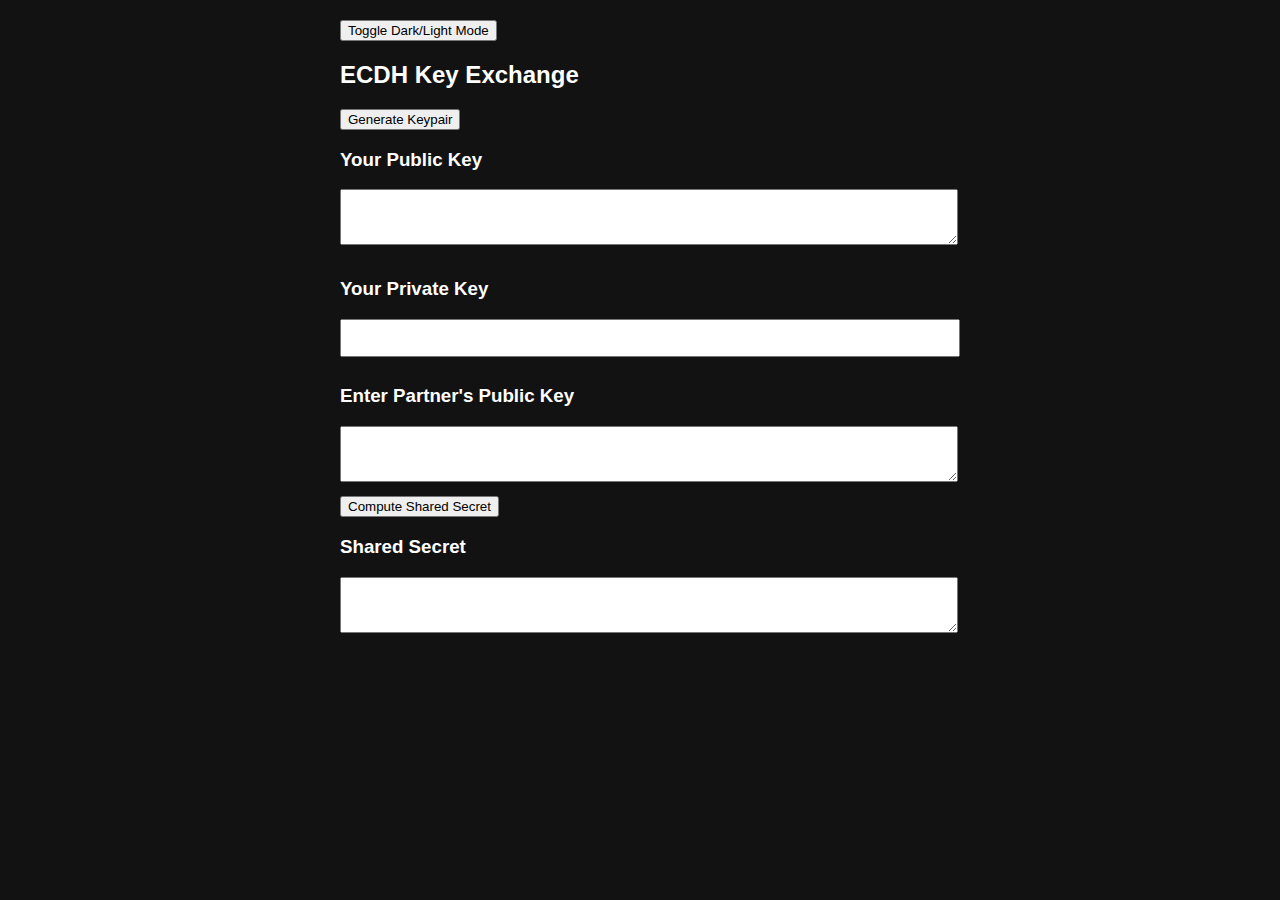
<file: bak/dh.html>
<!DOCTYPE html>
<html lang="en">
<head>
    <meta charset="UTF-8">
    <meta name="viewport" content="width=device-width, initial-scale=1.0">
    <title>ECDH Key Exchange</title>
    <style>
        body {
            background-color: #121212;
            color: #ffffff;
            font-family: Arial, sans-serif;
            transition: background-color 0.3s, color 0.3s;
            max-width: 600px;
            margin: auto;
            padding: 20px;
        }
        .light-mode {
            background-color: #ffffff;
            color: #000000;
        }
        textarea, input {
            width: 100%;
            font-size: 1rem;
            margin-bottom: 10px;
            padding: 8px;
        }
        .converter-container {
            display: flex;
            flex-direction: column;
            gap: 10px;
        }
        .convert-button {
            width: 100px;
            margin: auto;
        }
    </style>
</head>
<body>
    <button onclick="toggleTheme()">Toggle Dark/Light Mode</button>
    
    <h2>ECDH Key Exchange</h2>
    
    <button onclick="generateKeys()">Generate Keypair</button>
    
    <h3>Your Public Key</h3>
    <textarea id="publicKeyBase64" rows="2" readonly></textarea>

    <h3>Your Private Key</h3>
    <div class="password-container">
        <input type="password" id="privateKeyBase64" readonly>
    </div>

    <h3>Enter Partner's Public Key</h3>
    <textarea id="partnerKeyBase64" rows="2"></textarea>
    
    <button onclick="deriveSharedSecret()">Compute Shared Secret</button>
    
    <h3>Shared Secret</h3>
    <textarea id="sharedSecretBase64" rows="2" readonly></textarea>


    <script>
        let lastInputType = "base64";
        let privateKey, publicKey;

        function toggleTheme() {
            document.body.classList.toggle("light-mode");
        }

        function trackInput(type) {
            lastInputType = type;
        }

        async function generateKeys() {
            const keyPair = await window.crypto.subtle.generateKey(
                { name: "ECDH", namedCurve: "P-256" },
                true, ["deriveKey", "deriveBits"]
            );

            privateKey = keyPair.privateKey;
            publicKey = keyPair.publicKey;

            const exportedPubKey = await window.crypto.subtle.exportKey("spki", publicKey);
            const exportedPrivKey = await window.crypto.subtle.exportKey("pkcs8", privateKey);

            document.getElementById("publicKeyBase64").value = btoa(String.fromCharCode(...new Uint8Array(exportedPubKey)));
            document.getElementById("privateKeyBase64").value = btoa(String.fromCharCode(...new Uint8Array(exportedPrivKey)));
        }

        async function deriveSharedSecret() {
            if (!privateKey) {
                alert("Generate your keypair first!");
                return;
            }

            const partnerKeyBase64 = document.getElementById("partnerKeyBase64").value.trim();
            if (!partnerKeyBase64) {
                alert("Enter a valid partner public key!");
                return;
            }

            try {
                const partnerKeyArray = Uint8Array.from(atob(partnerKeyBase64), c => c.charCodeAt(0));
                const partnerKey = await window.crypto.subtle.importKey(
                    "spki", partnerKeyArray,
                    { name: "ECDH", namedCurve: "P-256" },
                    false, []
                );

                let sharedSecret = await window.crypto.subtle.deriveBits(
                    { name: "ECDH", public: partnerKey },
                    privateKey,
                    256
                );

                sharedSecret = await window.crypto.subtle.digest("SHA-256", sharedSecret);
                
                document.getElementById("sharedSecretBase64").value = btoa(String.fromCharCode(...new Uint8Array(sharedSecret)));
            } catch (error) {
                alert("Invalid partner public key format!");
            }
        }

        function convertKeys() {
            try {
                if (lastInputType === "base64") {
                    const base64Input = document.getElementById("base64Input").value.trim();
                    if (base64Input) {
                        document.getElementById("rfc1751Output").value = base64ToRFC1751(base64Input);
                    }
                } else {
                    const rfc1751Output = document.getElementById("rfc1751Output").value.trim();
                    if (rfc1751Output) {
                        document.getElementById("base64Input").value = rfc1751ToBase64(rfc1751Output);
                    }
                }
            } catch (error) {
                alert("Conversion error: " + error.message);
            }
        }
    </script>
</body>
</html>
</file>
<file: awesomplete-gh-pages/prism/prism.css>
/* http://prismjs.com/download.html?themes=prism&languages=markup+css+clike+javascript+json */
/**
 * prism.js default theme for JavaScript, CSS and HTML
 * Based on dabblet (http://dabblet.com)
 * @author Lea Verou
 */

code[class*="language-"],
pre[class*="language-"] {
  color: black;
  text-shadow: 0 1px white;
  font-family: Consolas, Monaco, 'Andale Mono', 'Ubuntu Mono', monospace;
  direction: ltr;
  text-align: left;
  white-space: pre;
  word-spacing: normal;
  word-break: normal;
  word-wrap: normal;
  line-height: 1.5;

  -moz-tab-size: 4;
  -o-tab-size: 4;
  tab-size: 4;

  -webkit-hyphens: none;
  -moz-hyphens: none;
  -ms-hyphens: none;
  hyphens: none;
}

pre[class*="language-"]::-moz-selection, pre[class*="language-"] ::-moz-selection,
code[class*="language-"]::-moz-selection, code[class*="language-"] ::-moz-selection {
  text-shadow: none;
  background: #b3d4fc;
}

pre[class*="language-"]::selection, pre[class*="language-"] ::selection,
code[class*="language-"]::selection, code[class*="language-"] ::selection {
  text-shadow: none;
  background: #b3d4fc;
}

@media print {
  code[class*="language-"],
  pre[class*="language-"] {
    text-shadow: none;
  }
}

/* Code blocks */
pre[class*="language-"] {
  padding: 1em;
  margin: .5em 0;
  overflow: auto;
}

:not(pre) > code[class*="language-"],
pre[class*="language-"] {
  background: #f5f2f0;
}

/* Inline code */
:not(pre) > code[class*="language-"] {
  padding: .1em;
  border-radius: .3em;
  white-space: normal;
}

.token.comment,
.token.prolog,
.token.doctype,
.token.cdata {
  color: slategray;
}

.token.punctuation {
  color: #999;
}

.namespace {
  opacity: .7;
}

.token.property,
.token.tag,
.token.boolean,
.token.number,
.token.constant,
.token.symbol,
.token.deleted {
  color: #905;
}

.token.selector,
.token.attr-name,
.token.string,
.token.char,
.token.builtin,
.token.inserted {
  color: #690;
}

.token.operator,
.token.entity,
.token.url,
.language-css .token.string,
.style .token.string {
  color: #a67f59;
  background: hsla(0, 0%, 100%, .5);
}

.token.atrule,
.token.attr-value,
.token.keyword {
  color: #07a;
}

.token.function {
  color: #DD4A68;
}

.token.regex,
.token.important,
.token.variable {
  color: #e90;
}

.token.important,
.token.bold {
  font-weight: bold;
}
.token.italic {
  font-style: italic;
}

.token.entity {
  cursor: help;
}
</file>
<file: awesomplete-gh-pages/awesomplete.css>
.awesomplete [hidden] {
    display: none;
}

.awesomplete .visually-hidden {
    position: absolute;
    clip: rect(0, 0, 0, 0);
}

.awesomplete {
    display: inline-block;
    position: relative;
}

.awesomplete > input {
    display: block;
}

.awesomplete > ul {
    position: absolute;
    left: 0;
    z-index: 1;
    min-width: 100%;
    box-sizing: border-box;
    list-style: none;
    padding: 0;
    margin: 0;
    background: #fff;
}

.awesomplete > ul:empty {
    display: none;
}

.awesomplete > ul {
	border-radius: .3em;
	margin: .2em 0 0;
	background: hsla(0,0%,100%,.9);
	background: linear-gradient(to bottom right, white, hsla(0,0%,100%,.8));
	border: 1px solid rgba(0,0,0,.3);
	box-shadow: .05em .2em .6em rgba(0,0,0,.2);
	text-shadow: none;
}

@supports (transform: scale(0)) {
	.awesomplete > ul {
		transition: .3s cubic-bezier(.4,.2,.5,1.4);
		transform-origin: 1.43em -.43em;
	}
	
	.awesomplete > ul[hidden],
	.awesomplete > ul:empty {
		opacity: 0;
		transform: scale(0);
		display: block;
		visibility: hidden;
		transition-timing-function: ease;
	}
}

	/* Pointer */
	.awesomplete > ul:before {
		content: "";
		position: absolute;
		top: -.43em;
		left: 1em;
		width: 0; height: 0;
		padding: .4em;
		background: white;
		border: inherit;
		border-right: 0;
		border-bottom: 0;
		-webkit-transform: rotate(45deg);
		transform: rotate(45deg);
	}

	.awesomplete > ul > li {
		position: relative;
		padding: .2em .5em;
		cursor: pointer;
	}
	
	.awesomplete > ul > li:hover {
		background: hsl(200, 40%, 80%);
		color: black;
	}
	
	.awesomplete > ul > li[aria-selected="true"] {
		background: hsl(205, 40%, 40%);
		color: white;
	}
	
		.awesomplete mark {
			background: hsl(65, 100%, 50%);
		}
		
		.awesomplete li:hover mark {
			background: hsl(68, 100%, 41%);
		}
		
		.awesomplete li[aria-selected="true"] mark {
			background: hsl(86, 100%, 21%);
			color: inherit;
		}

/*# sourceMappingURL=awesomplete.css.map */
</file>
<file: awesomplete-gh-pages/style.css>
body {
	max-width: 50rem;
	padding: 1rem;
	margin: auto;
	background: hsl(35, 80%, 94%);
	color: hsl(35, 50%, 20%);
	text-shadow: 0 1px 1px white;
	font: 120%/1.6 Baskerville, Palatino Linotype, Palatino, serif;
}

a {
	color: #58a;
}

h1 {
	text-align: center;
	font-weight: 600;
}

	section > h1 {
		margin-top: 2em;
	}

h2 {
	color: hsl(35, 50%, 40%);
	font-weight: 600;
	font-size: 120%;
}

ul {
	margin: 0;
	padding-left: .8em;
}

strong {
	font-weight: 600;
}

abbr {
	border-bottom: .1em dotted hsl(40, 80%, 40%);
	cursor: help;
}

input, button {
	font: inherit;
	text-shadow: inherit;
}

button {
	padding: .1em .5em;
	border-radius: .3em;
	background: hsl(80, 80%, 80%);
	background: linear-gradient(hsl(40, 70%, 80%), hsl(40, 70%, 70%));
	border: 1px solid rgba(0,0,0,.3);
	box-shadow: 0 1px white inset, 0 .3em .3em -.3em rgba(0,0,0,.3);
}

input {
	width: 12em;
	padding: .1em .3em;
	border: 0;
	border: 1px solid hsl(35, 80%, 60%);
	background: hsla(0,0%,100%,.2);
	border-radius: .3em;
	box-shadow: .05em .1em .3em rgba(0,0,0,.3) inset;
}

@keyframes pulsate {
	to {
		box-shadow: .05em .1em .3em rgba(0,0,0,.3) inset, 0 0 .3em .1em #58a;
	}
}

input:focus {
	outline: none;
	border: 1px solid #58a;
	animation: pulsate 2s infinite alternate linear;
	background: hsla(0,0%,100%,.5);
}

header {
	max-width: 37rem;
	margin: 0 auto 2em;
	text-align: center;
	font-size: 150%;
	font-style: italic;
}

	header h1 {
		margin: .1em 0;
		text-align: center;
		color: hsl(35, 50%, 40%);
		font-size: 400%;
		line-height: 1;
		font-style: italic;
		font-weight: normal;
	}

	header p {
		margin: 0;
	}

		header p a {
			text-decoration: none;
			color: inherit;
		}

	.size {
		position: absolute;
		top: 1em;
		right: 1em;
		width: 4em;
		padding: .8em .6em 1em;
		background: hsl(40, 80%, 40%);
		color: hsl(35, 80%, 94%);
		text-shadow: none;
		text-align: center;
		line-height: 1.1;
		text-indent: -.1em;
		outline: .1em dotted;
		outline-offset: -.3em;
		text-decoration: none;
		border-radius: .15em;
	}

	.size:hover {
		background: #58a;
	}

		.size strong {
			display: block;
			margin-bottom: .1em;
			font-size: 150%;
			line-height: 1;
			font-weight: 900;
			font-style: normal;
		}

		.size .amp {
			position: absolute;
			left: 0; right: 0;
			bottom: 0;
			color: hsla(35, 80%, 94%,.3);
			font-size: 350%;
		}

	nav {
		margin-top: .5em;
	}

	nav a {
		position: relative;
		display: inline-block;
		padding: 0 .4em;
		margin: 0 .1em;

		color: hsl(35, 80%, 94%);
		text-shadow: none;
		text-decoration: none;
		font-size: 80%;
	}

	nav a::before {
		content: "";
		position: absolute;
		top: 0; left: 0; right: 0; bottom: 0;
		z-index: -1;
		border-radius: .2em;
		background: hsl(40, 80%, 40%);
		-webkit-transform: skew(-16deg);
		transform: skew(-16deg);
	}

	nav a[href="#download"] {
		font-weight: 600;
	}

	nav a[href="#download"]::before {
		background: hsl(65, 85%, 35%);
	}

	nav a:hover::before {
		background: #58a;
	}


:not(pre) > code[class*="language-"],
pre[class*="language-"] {
	background: hsl(35, 70%, 88%);
	font-size: 80%;
	border-radius: .3em;
}

footer {
	padding: .6em;
	border-top: 1px solid rgba(0,0,0,.3);
	margin-top: 1em;
	text-align: center;
}

pre {
	position: relative;
}

pre::before {
	position: absolute;
	top: 0;
	right: .5em;
	padding: .3em .4em;
	border-radius: 0 0 .3em .3em;
	background: hsl(35, 50%, 60%);
	color: hsl(35, 80%, 90%);
	text-shadow: none;
	font: bold 100%/1 Baskerville, Palatino Linotype, Palatino, serif;
}

pre.language-markup::before {
	content: "HTML";
}

pre.language-javascript::before {
	content: "JS";
}

table {
	table-layout: fixed;
	border-spacing: 0;
	border-collapse: collapse;
}

th {
	font-size: 75%;
}

td {
	vertical-align: top;
	padding: .5em;
	border: 1px solid rgba(0,0,0,.1);
}

:not(pre) > code[class*="language-"] {
	background: none;
}

.github-star {
	position: absolute;
	top: 1em;
	left: 1em;
}

#carbonads {
	position: absolute;
	top: 100%;
	top: calc(100vh - 15em);
	right: 1em;
	max-width: 10em;
	max-width: -webkit-min-content;
	max-width: min-content;
	font-size: 75%;
}

	#carbonads a {
		text-decoration: none;
		color: inherit;
	}

	#carbonads img {
		display: block;
	}

#combobox .dropdown-input {
	border-top-right-radius: 0;
	border-bottom-right-radius: 0;
}
#combobox .dropdown-btn {
	vertical-align: top;
	height: 36.5px;
	border-top-left-radius: 0;
	border-bottom-left-radius: 0;
}

#combobox .caret {
	display: inline-block;
	width: 0;
	height: 0;
	margin-left: 2px;
	vertical-align: middle;
	border-top: 4px dashed;
	border-top: 4px solid;
	border-right: 4px solid transparent;
	border-left: 4px solid transparent;
}
</file>
